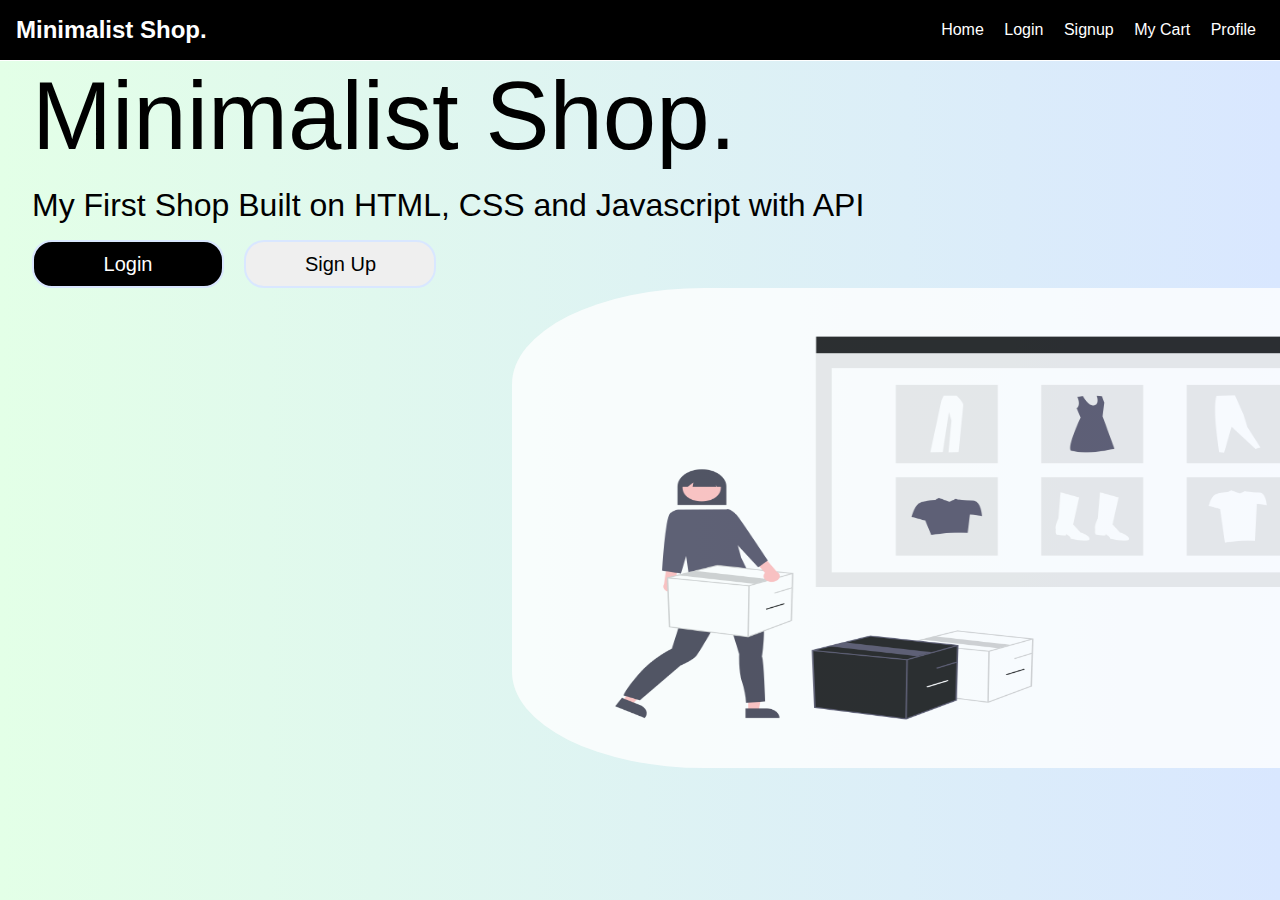
<file: index.html>
<!DOCTYPE html>
<html lang="en">
  <head>
    <meta charset="UTF-8" />
    <meta http-equiv="X-UA-Compatible" content="IE=edge" />
    <meta name="viewport" content="width=device-width, initial-scale=1.0" />
    <title>Minimalist Shop.</title>
    <link rel="stylesheet" href="./styles.css" />
  </head>

  <body>
    <nav>
      <div class="brand">
        <a href="/">Minimalist Shop.</a>
      </div>
      <div class="nav-items">
        <a href="./shop/index.html">Home</a>
        <a href="./login/index.html">Login</a>
        <a href="./signup/index.html">Signup</a>
        <a href="./cart/index.html">My Cart</a>
        <a href="./profile/index.html">Profile</a>
      </div>
    </nav>
    <main>
      <div class="heading">
        <p id="h1">Minimalist Shop.</p>
        <p id="h4">My First Shop Built on HTML, CSS and Javascript with API</p>
        <button id="login-btn">Login</button>

        <button id="signup-btn">Sign Up</button>
      </div>
      <main-content>
        <img src="./landingPagePic.png" alt="" id="landingImg" />
      </main-content>
    </main>
    <script src="./script.js"></script>
  </body>
</html>
</file>
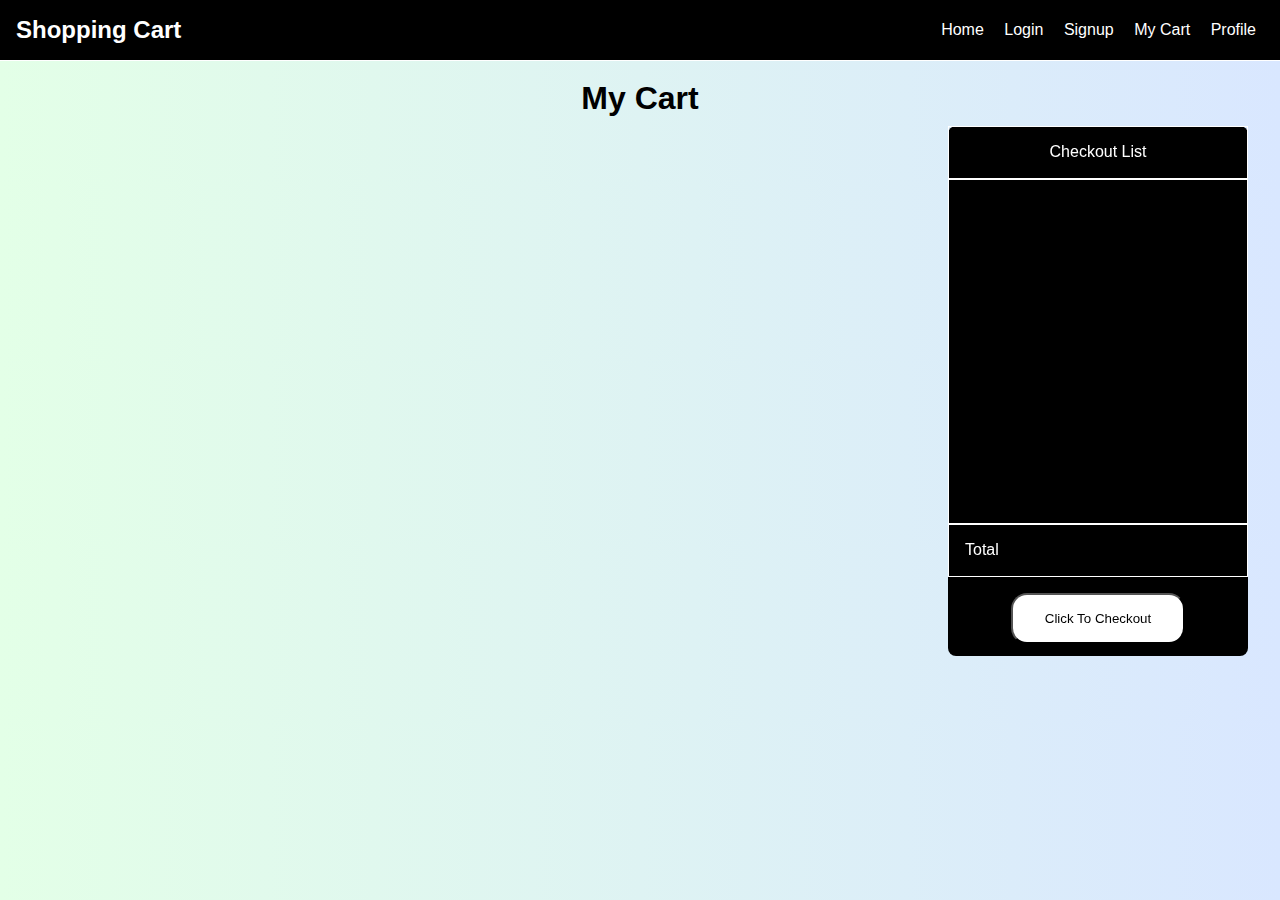
<file: cart/index.html>
<!DOCTYPE html>
<html lang="en">
  <head>
    <meta charset="UTF-8" />
    <meta http-equiv="X-UA-Compatible" content="IE=edge" />
    <meta name="viewport" content="width=device-width, initial-scale=1.0" />
    <title>My Cart</title>
    <link rel="stylesheet" href="styles.css" />
  </head>
  <body>
    <nav>
      <div class="brand">
        <a href="../cart/index.html">Shopping Cart</a>
      </div>
      <div id="welcome"></div>
      <div class="nav-items">
        <a href="../shop/index.html">Home</a>
        <a href="/login">Login</a>
        
        <a href="/signup">Signup</a>
        <a href="../cart/index.html">My Cart</a>
        <a href="../profile/index.html">Profile</a>
      </div>
    </nav>

   
      <div class="heading">
        <h1>My Cart</h1>
      </div>
      <main-content>
      <aside>
        <div id="list-heading">Checkout List</div>
        <div id="list-items"></div>
        <div id="list-total"><p>Total</p> <span id="total-price"></span></div>
        <div id="list-checkout">
          <button id="pay-btn"> Click To Checkout</button>
        </div>
      </aside>
      

      <section id="cart-section">
        <title>Cart items</title>
        <div class="items" id="cart-items">
        
      

          
        </div>
      </section>
    </main-content>
    <script src="./script.js"></script>
    <script src="https://checkout.razorpay.com/v1/checkout.js"></script>
  </body>
</html>
</file>
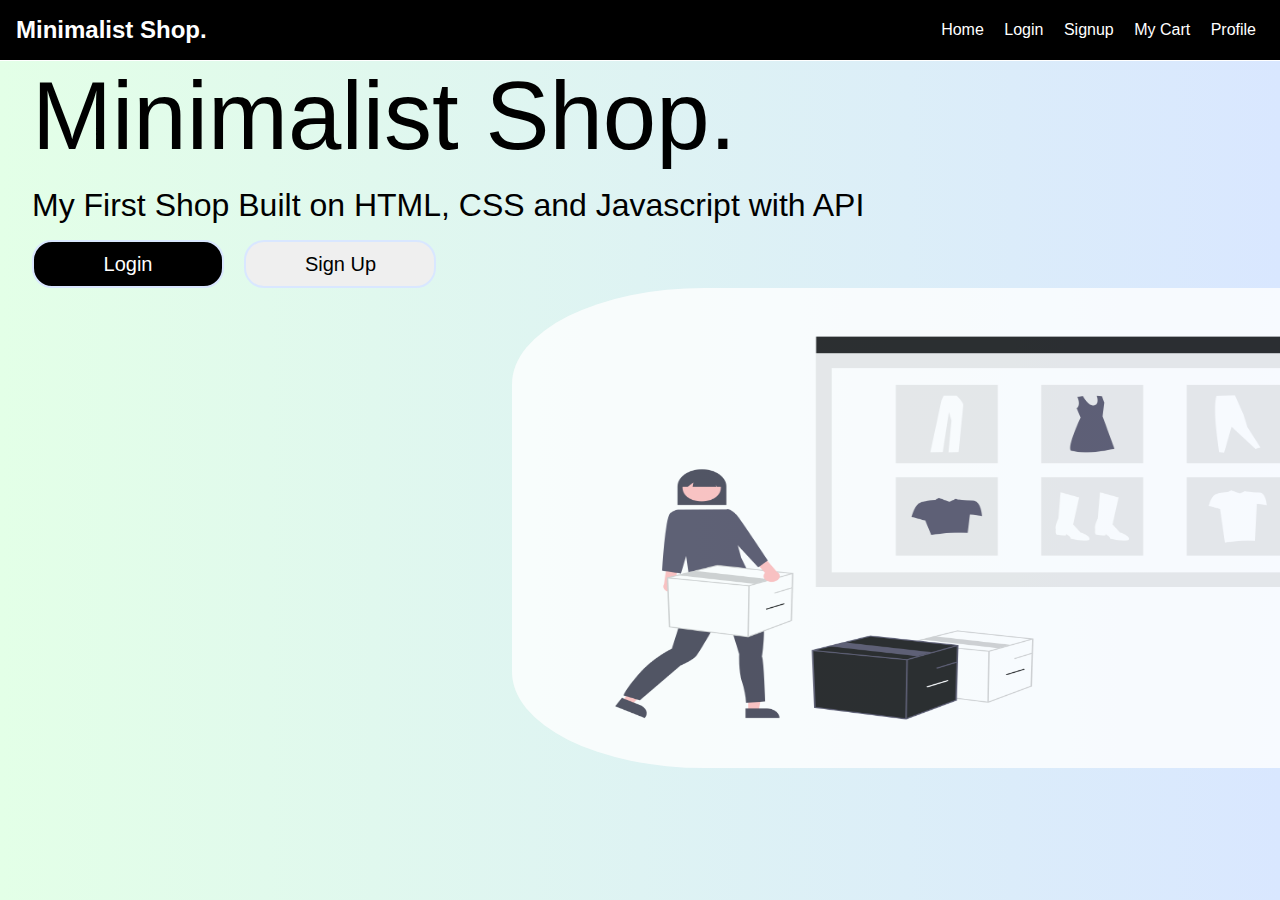
<file: profile/index.html>
<!DOCTYPE html>
<html lang="en">
  <head>
    <meta charset="UTF-8" />
    <meta http-equiv="X-UA-Compatible" content="IE=edge" />
    <meta name="viewport" content="width=device-width, initial-scale=1.0" />
    <link rel="stylesheet" href="styles.css" />
    <title>Minimalist Shop.</title>
  </head>
  <body>
    <nav>
      <div class="brand">
        <a href="../shop/index.html">Minimalist Shop.</a>
      </div>
      <div class="nav-items">
        <a href="../shop/index.html">Home</a>
        <!-- <a href="../cart/index.html">Cart Page</a> -->
      </div>
    </nav>

    <div class="formContainer">
      <h1>My Profile</h1>
      <form action="">
        <input id="firstName" type="text" placeholder="First Name" />
        <input id="lastName" type="text" placeholder="Last Name" />
        <button id="saveInfoBtn">Save Info</button>
        <h1>Edit Password</h1>
        <input id="oldPassword" type="password" placeholder="Old Password" />
        <input id="newPassword" type="text" placeholder="New Password" />
        <input
          id="confirmPassword"
          type="password"
          placeholder="Confirm Password"
        />
        <button id="saveBtn">Change Password</button>
        <button id="logoutBtn">Logout</button>
      </form>
    </div>
    <script src="./script.js"></script>
  </body>
</html>
</file>
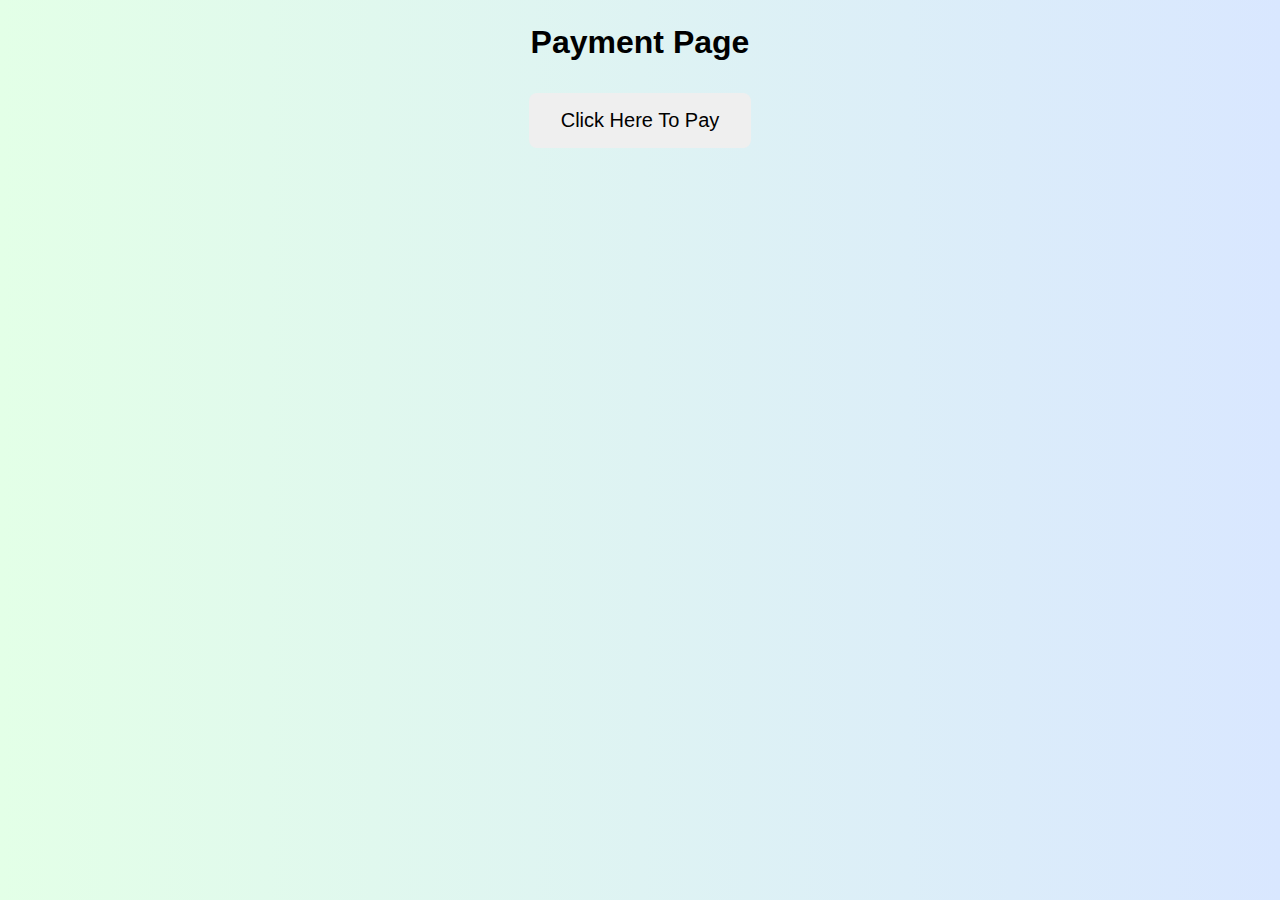
<file: razorpay/index.html>
<!DOCTYPE html>
<html lang="en">
  <head>
    <meta charset="UTF-8" />
    <meta http-equiv="X-UA-Compatible" content="IE=edge" />
    <meta name="viewport" content="width=device-width, initial-scale=1.0" />
    <title>Razorpay UI</title>
    <link rel="stylesheet" href="./styles.css">
  </head>
  <body>
    <h1>Payment Page</h1>
    <button id="razor-btn">Click Here To Pay</button>
    <script src="https://checkout.razorpay.com/v1/checkout.js"></script>
    <script src="script.js"></script>
  </body>
</html>
</file>
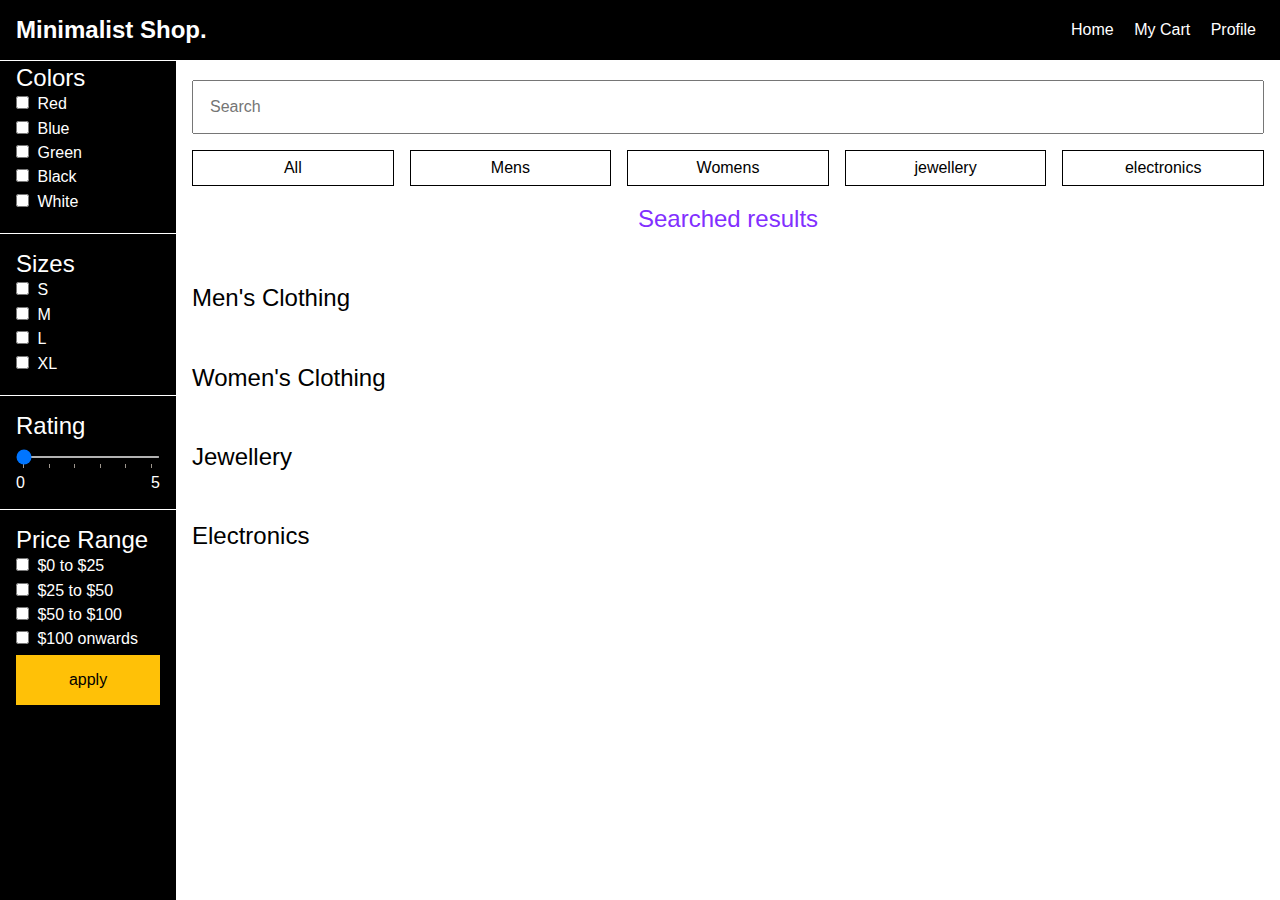
<file: shop/index.html>
<!DOCTYPE html>
<html lang="en">
  <head>
    <meta charset="UTF-8" />
    <meta http-equiv="X-UA-Compatible" content="IE=edge" />
    <meta name="viewport" content="width=device-width, initial-scale=1.0" />
    <title>Minimalist Shop.</title>
    <link rel="stylesheet" href="styles.css" />
  </head>

  <body>
    <nav>
      <div class="brand">
        <a href="/shop/index.html">Minimalist Shop.</a>
      </div>
      <div id="welcome"></div>
      <div class="nav-items">
        <a href="./index.html">Home</a>
        <!-- <a href="/login">Login</a>
      
      <a href="/signup">Signup</a> -->
        <a href="../cart/index.html">My Cart</a>
        <a href="../profile/index.html">Profile</a>
      </div>
    </nav>
    <main>
      <aside>
        <section>
          <title>Colors</title>
          <ul>
            <li>
              <input id="red" type="checkbox" name="color" />
              <label for="red">Red</label>
            </li>
            <li>
              <input id="blue" type="checkbox" name="color" />
              <label for="blue">Blue</label>
            </li>
            <li>
              <input id="green" type="checkbox" name="color" />
              <label for="green">Green</label>
            </li>
            <li>
              <input id="black" type="checkbox" name="color" />
              <label for="black">Black</label>
            </li>
            <li>
              <input id="white" type="checkbox" name="color" />
              <label for="white">White</label>
            </li>
          </ul>
        </section>
        <section>
          <title>Sizes</title>
          <ul>
            <li>
              <input id="s" type="checkbox" name="color" />
              <label for="s">S</label>
            </li>
            <li>
              <input id="m" type="checkbox" name="color" />
              <label for="m">M</label>
            </li>
            <li>
              <input id="l" type="checkbox" name="color" />
              <label for="l">L</label>
            </li>
            <li>
              <input id="xl" type="checkbox" name="color" />
              <label for="xl">XL</label>
            </li>
          </ul>
        </section>
        <section>
          <title>Rating</title>
          <input
            type="range"
            id="range"
            min="0"
            max="5"
            value="0"
            list="values"
          />
          <datalist id="values">
            <option value="0" label="0"></option>
            <option value="1"></option>
            <option value="2"></option>
            <option value="3"></option>
            <option value="4"></option>
            <option value="5" label="5"></option>
          </datalist>
        </section>
        <section>
          <title>Price Range</title>

          <ul>
            <li>
              <input id="low" type="checkbox" name="prange" />
              <label for="0-25">$0 to $25</label>
            </li>
            <li>
              <input id="mid" type="checkbox" name="prange" />
              <label for="25-50">$25 to $50</label>
            </li>
            <li>
              <input id="high" type="checkbox" name="prange" />
              <label for="50-100">$50 to $100</label>
            </li>
            <li>
              <input id="vHigh" type="checkbox" name="prange" />
              <label for="100on">$100 onwards</label>
            </li>
          </ul>
          <button id="apply-btn">apply</button>
        </section>
      </aside>

      <main-content id="main-div">
        <input type="text" placeholder="Search" id="searchBar" />
        <div class="filters">
          <div class="filter" id="all-btn">All</div>
          <div class="filter" id="mens-btn">Mens</div>
          <div class="filter" id="womens-btn">Womens</div>
          <div class="filter" id="jewellery-btn">jewellery</div>
          <div class="filter" id="electronics-btn">electronics</div>
        </div>

        <section id="searched-section">
          <title style="color: rgb(130, 47, 255); text-align: center">
            Searched results
          </title>
          <div class="items" id="searched-items"></div>
        </section>

        <section id="mens-section">
          <title>Men's Clothing</title>
          <div class="items" id="mens-items"></div>
        </section>

        <section id="womens-section">
          <title>Women's Clothing</title>
          <div class="items" id="womens-items"></div>
        </section>

        <section id="jewellery-section">
          <title>Jewellery</title>
          <div class="items" id="jewellery-items"></div>
        </section>

        <section id="electronics-section">
          <title>Electronics</title>
          <div class="items" id="electronics-items"></div>
        </section>
      </main-content>
    </main>
    <script src="./script.js"></script>
  </body>
</html>
</file>
<file: styles.css>
* {
  padding: 0;
  margin: 0;
  box-sizing: border-box;
}

body {
  font-family: "Inter", sans-serif;
  overflow-x: hidden;
  background: linear-gradient(90deg, #e3ffe7 0%, #d9e7ff 100%);
}

a {
  color: white;
  text-decoration: none;
}

nav {
  display: flex;
  justify-content: space-between;
  align-items: center;
  color: white;
  position: sticky;
  z-index: 100;
  top: 0;
  background-color: black;
  border-bottom: 1px solid white;
  padding: 1rem;
  font-size: 1rem;
}

nav .brand {
  font-size: 1.5rem;
  font-weight: bold;
}

nav .nav-items a {
  margin: 0 0.5rem;
}

main {
  width: 95%;
  margin: auto;
}

#h1 {
  font-size: 6rem;
}

#h4 {
  margin: 1rem 0;
  font-size: 2rem;
}

#login-btn,
#signup-btn {
  color: #000;
  padding: 0.2rem 0.4rem;
  height: 3rem;
  width: 12rem;
  cursor: pointer;
  border-radius: 20px;
  border: 2px solid #d9e7ff;
  font-size: 20px;
}

#login-btn {
  background: #000;
  color: white;
}

#signup-btn {
  margin-left: 1rem;
}

#landingImg {
  border-radius: 20%;
  height: 30rem;
  width: 60rem;
  margin: 0 30rem 0;
  opacity: 80%;
}
#login-btn:hover {
  background-color: #fff;
  color: #000;
}
#signup-btn:hover {
  background-color: #000;
  color: #fff;
}
</file>
<file: cart/styles.css>
* {
  padding: 0;
  margin: 0;
  box-sizing: border-box;
  
}

body {
  font-family: "Inter", sans-serif;
  overflow-x: hidden;
  background: linear-gradient(90deg, #e3ffe7 0%, #d9e7ff 100%);
 
}

a {
  color: white;
  text-decoration: none;
}

ul {
  list-style: none;
}

input[type="range"] {
  width: 100%;
  height: 2px;
  margin: 1rem auto;
}

datalist {
  display: flex;
  justify-content: space-between;
  color: white;
  width: 100%;
}

nav {
  display: flex;
  justify-content: space-between;
  align-items: center;
  color: white;
  position: fixed;
  z-index: 100;
  top: 0;
  width: 100%;
  background-color: black;
  border-bottom: 1px solid white;
  padding: 1rem;
  font-size: 1rem;
}

nav .brand {
  font-size: 1.5rem;
  font-weight: bold;
}

nav .nav-items a {
  margin: 0 0.5rem;
}

.heading h1{
    text-align: center;
    margin-top: 5rem ;
  }

  main-content {
    display: flex;
    justify-content: space-between;
    width: auto;
    /* overflow-x: scroll; */
    padding: 1rem 0;
    gap: 1rem;
  }
  
  main-content .items {
    display: flex;
    width: 80%;
    
    padding: 1rem 0;
    gap: 1rem;
    flex-wrap: wrap;
    margin: auto;
  }
  main-content .items h1{
    display: block;
  }
  
  main-content .items .item {
    border: 1px solid black;
    width: 15rem;
  }
  #img-div{
    height: 10rem;
  }
  #info-div{
    height: 12rem;
  }
  #btn-div{
    height: 10%;
  }
  main-content .items .item img {
    max-width: 50%;
    width: 100%;
    height: 100%;
      margin-left: 4rem;
    margin-top: 1rem;
  }
  
  main-content .items .item .row {
    display: flex;
    justify-content: space-between;
  }
  
  main-content .items .item .info {
    padding: 1rem;
  }
  
  main-content .items .item button {
    width: 100%;
    border-radius: none;
    border: none;
    padding: 1rem;
    font-size: 1rem;
    color: white;
    background-color: black;
    cursor: pointer;
  }
  
  main-content .items .item .colors {
    display: flex;
    margin: 1rem 0;
  }
  
  main-content .items .item .circle {
    width: 20px;
    height: 20px;
    border-radius: 100%;
    margin: 0 5px;
  }

  aside{
    background-color: black;
    width: 300px;
    height: 530px;
    position: fixed;
    right: 2rem;
    top: 126px;
    color: white;
    border-radius: .5rem;
  }
  aside #list-heading{
    height: 10%;
    width: 100%;
    border: 1px solid white;
    text-align: center;
    padding-top: 1rem;
  }
  aside #list-items{
    height: 65%;
    width: 100%;
    border: 1px solid white;
    text-align: center;
    padding: 1rem .5rem;
    display: flex;
    flex-direction: column;
    gap: .6rem;
    overflow-y: auto;
  }
  aside #list-items #itemOfList{
    display: flex;
    justify-content: space-between;
   
    
  }
  aside #list-total{
    height: 10%;
    width: 100%;
    border: 1px solid white;
    text-align: center;
    padding: 1rem 1rem;
    display: flex;
    justify-content: space-between;
  }
  aside #list-total p{
    float: left;
  }
  aside #list-checkout{
    
    width: 100%;
    
    text-align: center;
    padding-top: 1rem;
  }
  
  aside #pay-btn{
    padding: 1rem 2rem;
    background-color: white;
    color: black;
    border-radius: 1rem;
  }
  #pay-btn:hover{
    cursor: pointer;
    background-color:lightyellow;
    color:black;
  }
</file>
<file: profile/styles.css>
* {
  padding: 0;
  margin: 0;
  box-sizing: border-box;
}

body {
  font-family: "Inter", sans-serif;
  overflow-x: hidden;
  background: linear-gradient(90deg, #e3ffe7 0%, #d9e7ff 100%);
}

a {
  color: white;
  text-decoration: none;
}

nav {
  display: flex;
  justify-content: space-between;
  align-items: center;
  color: white;
  position: sticky;
  z-index: 100;
  top: 0;

  background-color: black;
  border-bottom: 1px solid white;
  padding: 1rem;
  font-size: 1rem;
}

nav .brand {
  font-size: 1.5rem;
  font-weight: bold;
}

nav .nav-items a {
  margin: 0 0.5rem;
}

.formContainer h1 {
  text-align: center;
  margin-top: 1rem;
}

.formContainer form {
  display: flex;
  flex-direction: column;
  gap: 1.5rem;
  padding: 1.5rem;
}

.formContainer input {
  padding: 1rem;
  border: 2px solid #d9e7ff;
  border-radius: 20px;
  font-size: 20px;
}

.formContainer button {
  background-color: black;
  color: white;
  width: 13rem;
  border-radius: 20px;
  padding: 1rem;
  float: left;
  font-size: 20px;
}
</file>
<file: razorpay/styles.css>
* {
  padding: 0;
  margin: 0;
  box-sizing: border-box;
}

body {
  font-family: "Inter", sans-serif;
  overflow-x: hidden;
  padding: 0rem 10rem;
  display: flex;
  flex-direction: column;
  align-items: center;
  gap: 0.5rem;
  background: linear-gradient(90deg, #e3ffe7 0%, #d9e7ff 100%);
  /* background-repeat: no-repeat;
  background-size: cover; */
}
h1 {
  color: #000;
  text-align: center;
  margin: 1.5rem 0rem;
}
button {
  background-color: d9e7ff;
  padding: 1rem 2rem;
  border: none;
  border-radius: 0.5rem;
  cursor: pointer;
  color: black;
  font-size: 20px;
}
button:hover {
  background-color: #d9e7ff;
  color: #3393e1;
}
</file>
<file: shop/styles.css>
* {
  padding: 0;
  margin: 0;
  box-sizing: border-box;
}

body {
  font-family: "Inter", sans-serif;
  overflow-x: hidden;
}

a {
  color: white;
  text-decoration: none;
}

ul {
  list-style: none;
}

input[type="range"] {
  width: 100%;
  height: 2px;
  margin: 1rem auto;
}

datalist {
  display: flex;
  justify-content: space-between;
  color: white;
  width: 100%;
}

nav {
  display: flex;
  justify-content: space-between;
  align-items: center;
  color: white;
  position: fixed;
  z-index: 100;
  top: 0;
  width: 100%;
  background-color: black;
  border-bottom: 1px solid white;
  padding: 1rem;
  font-size: 1rem;
}

nav .brand {
  font-size: 1.5rem;
  font-weight: bold;
}

nav .nav-items a {
  margin: 0 0.5rem;
}

main {
  display: flex;
  height: 100vh;
}

main aside {
  flex: 0.2;
  background-color: black;
  color: white;
  height: 100vh;
  position: fixed;
  padding-top: 1rem;
  width: 11rem;
  margin-top: 2rem;
}

main main-content {
  display: block;
  width: 100%;
  margin-left: 11rem;
  margin-top: 4rem;
}

aside section {
  padding: 1rem;
  border-bottom: 1px solid white;
}

aside section:last-child {
  border-bottom: none;
}

aside section title {
  display: block;
  font-size: 1.5rem;
  /* margin-bottom: 1rem; */
}
aside section button {
  padding: 0.2rem 0.4rem;
  margin: 0.3rem 3rem;
}
aside section button:hover {
  cursor: pointer;
}

aside section li {
  margin-bottom: 0.4rem;
  margin-top: 0.2rem;
}

aside section label {
  cursor: pointer;
  margin-left: 0.25rem;
}

main-content {
  padding: 1rem;
  position: relative;
}

main-content input {
  padding: 1rem;
  width: 100%;
  position: relative;
  font-size: 1rem;
}

main-content .filters {
  display: flex;
  margin-top: 1rem;
  gap: 1rem;
}

main-content .filter {
  flex: 1;
  text-align: center;
  padding: 0.5rem 1rem;
  border: 1px solid black;
  cursor: pointer;
}

main-content section {
  margin-top: 1.2rem;
}

main-content section title {
  display: block;
  font-size: 1.5rem;
}

main-content .items {
  display: flex;
  /* justify-content: space-around; */
  width: auto;
  overflow-x: auto;
  padding: 1rem 0;
  gap: 2.5rem;
  flex-wrap: wrap;
}
main-content .items h1 {
  display: block;
}

main-content .items .item {
  border: 1px solid black;
  width: 15rem;
  /* height: 30rem; */
}
#img-div {
  height: 10rem;
}
#info-div {
  height: 12rem;
}
#btn-div {
  height: 10%;
}
main-content .items .item img {
  max-width: 50%;
  width: 100%;
  height: 100%;
  margin-left: 4rem;
  margin-top: 1rem;
}
.title {
  margin-bottom: 19px;
}
main-content .items .item .row {
  display: flex;
  justify-content: space-between;
}

main-content .items .item .info {
  padding: 1rem;
}

main-content .items .item button {
  width: 100%;
  border-radius: none;
  border: none;
  padding: 1rem;
  font-size: 1rem;
  color: white;
  background-color: black;
  cursor: pointer;
}

main-content .items .item .colors {
  display: flex;
  margin: 1rem 0;
}

main-content .items .item .circle {
  width: 20px;
  height: 20px;
  border-radius: 100%;
  margin: 0 5px;
}
.hide-class {
  display: none;
}
.active {
  color: white;
  background-color: black;
}
#apply-btn {
  background-color: #ffc107;
  color: black;
  width: 100%;
  margin: 0px 0px 0px 0px;
  border-radius: none;
  border: none;
  padding: 1rem;
  font-size: 1rem;
  cursor: pointer;
}
#apply-btn:hover {
  background-color: #07cdff;
  color: #000;
}
#welcome {
  font-size: 1.5rem;
  color: #07ff93;
  text-align: center;
}
</file>
